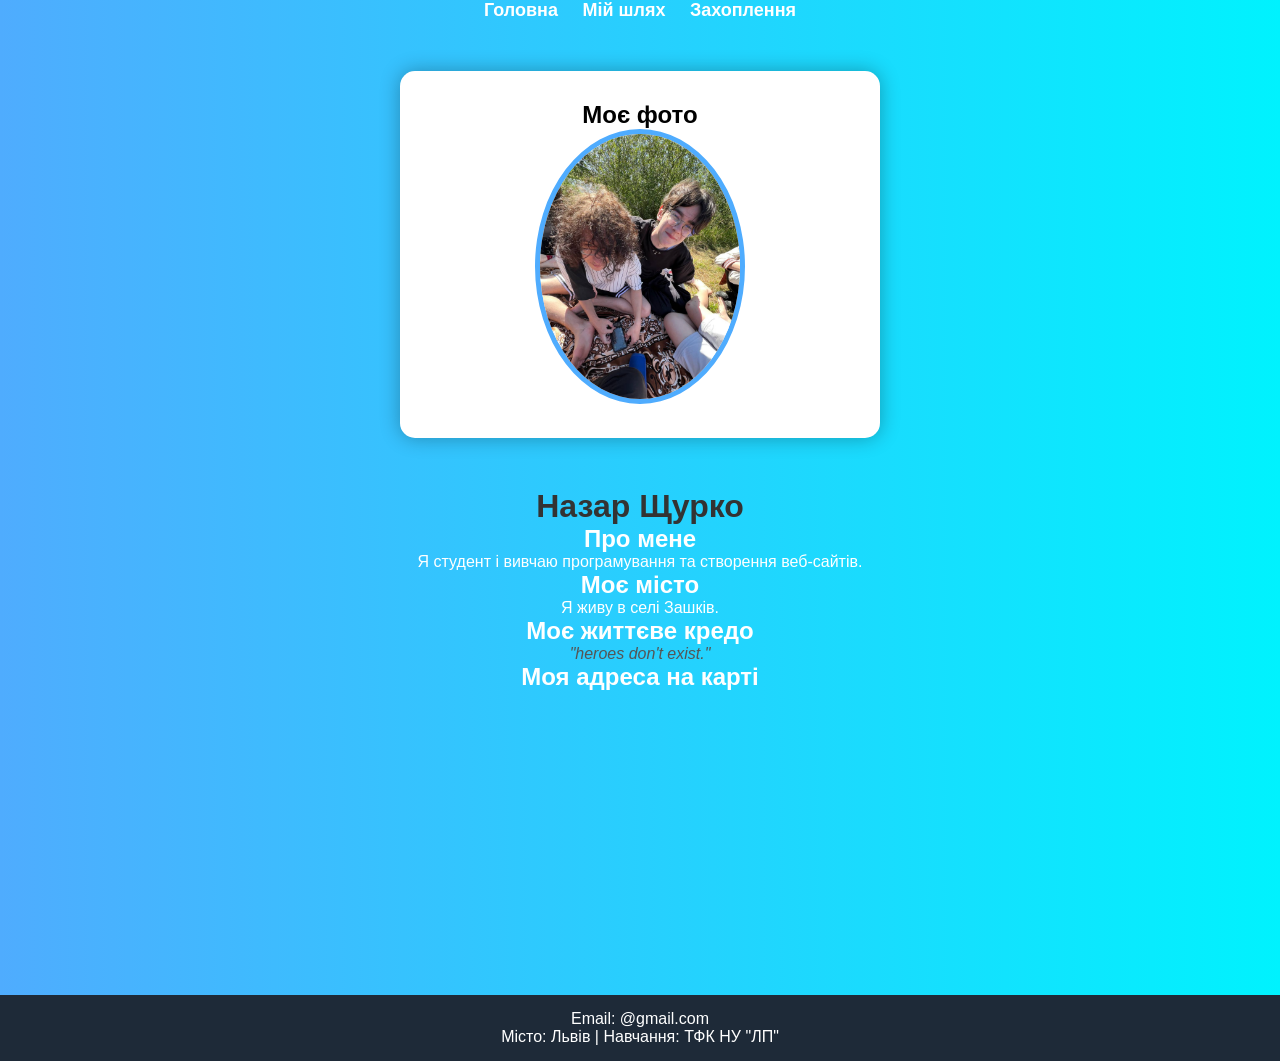
<file: index.html>
<!DOCTYPE html>
<html>
<head>
<meta charset="UTF-8">
<title>Моя особиста сторінка</title>

<link rel="stylesheet" href="style.css">

</head>

<body>

<nav>
<a href="index.html">Головна</a>
<a href="page2.html">Мій шлях</a>
<a href="page3.html">Захоплення</a>
</nav>

<div class="card">
<h2>Моє фото</h2>
<img src="photo.jpg.jpg">
</div>

<h1>Назар Щурко</h1>

<h2>Про мене</h2>
<p>Я студент і вивчаю програмування та створення веб-сайтів.</p>

<h2>Моє місто</h2>
<p>Я живу в селі Зашків.</p>

<h2>Моє життєве кредо</h2>
<p class="credo">
"heroes don't exist."
</p>

<h2>Моя адреса на карті</h2>

<iframe src="https://www.google.com/maps/embed?pb=!1m18!1m12!1m3!1d25484.68682073493!2d23.973493029459068!3d49.95158028948669!2m3!1f0!2f0!3f0!3m2!1i1024!2i768!4f13.1!3m3!1m2!1s0x473ad90e2e64aa71%3A0x5a4e034f9f24f74!2z0JfQsNGI0LrRltCyLCDQm9GM0LLRltCy0YHRjNC60LAg0L7QsdC70LDRgdGC0YwsIDgwMzc1!5e1!3m2!1suk!2sua!4v1773358990924!5m2!1suk!2sua"
width="350" height="250" style="border:0;" allowfullscreen="" loading="lazy">
</iframe>

</div>
<footer>
<p>Email: @gmail.com</p>
<p>Місто: Львів | Навчання: ТФК НУ "ЛП"</p>
</footer>
</body>
</html>
</file>
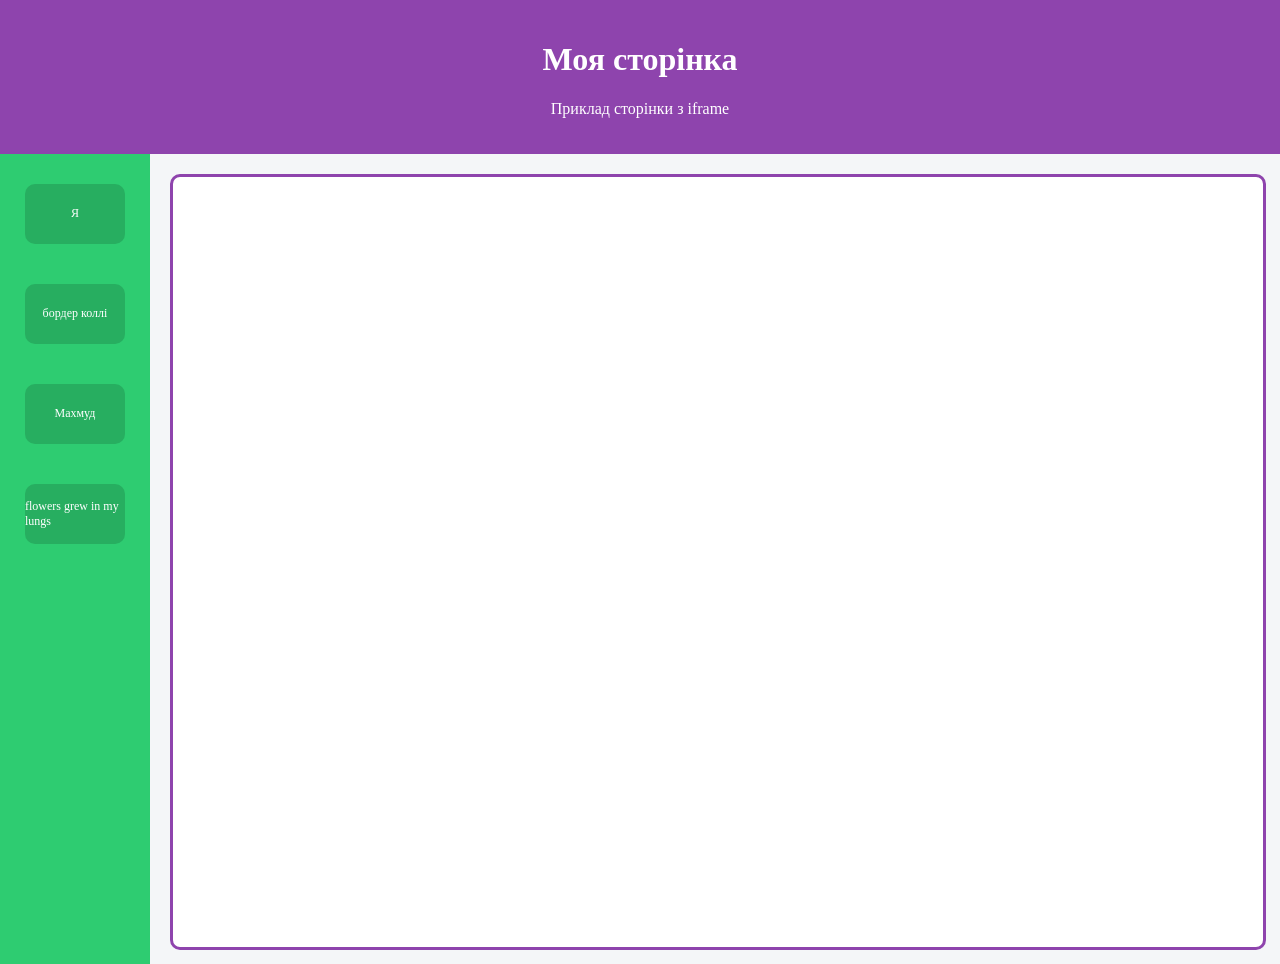
<file: 13/index.html>
<!DOCTYPE html>
<html>
<head>
<meta charset="UTF-8">
<title>Моя галерея</title>

<link rel="stylesheet" href="style.css">

</head>

<body>

<header>
<h1>Моя сторінка</h1>
<p>Приклад сторінки з iframe</p>
</header>

<div class="container">

<nav class="sidebar">

<a href="page1.html" target="frame">Я</a>
<a href="page2.html" target="frame">бордер коллі</a>
<a href="page3.html" target="frame">Махмуд</a>
<a href="page4.html" target="frame">flowers grew in my lungs</a>

</nav>

<main class="content">

<iframe name="frame"></iframe>

</main>

</div>

</body>
</html>
</file>
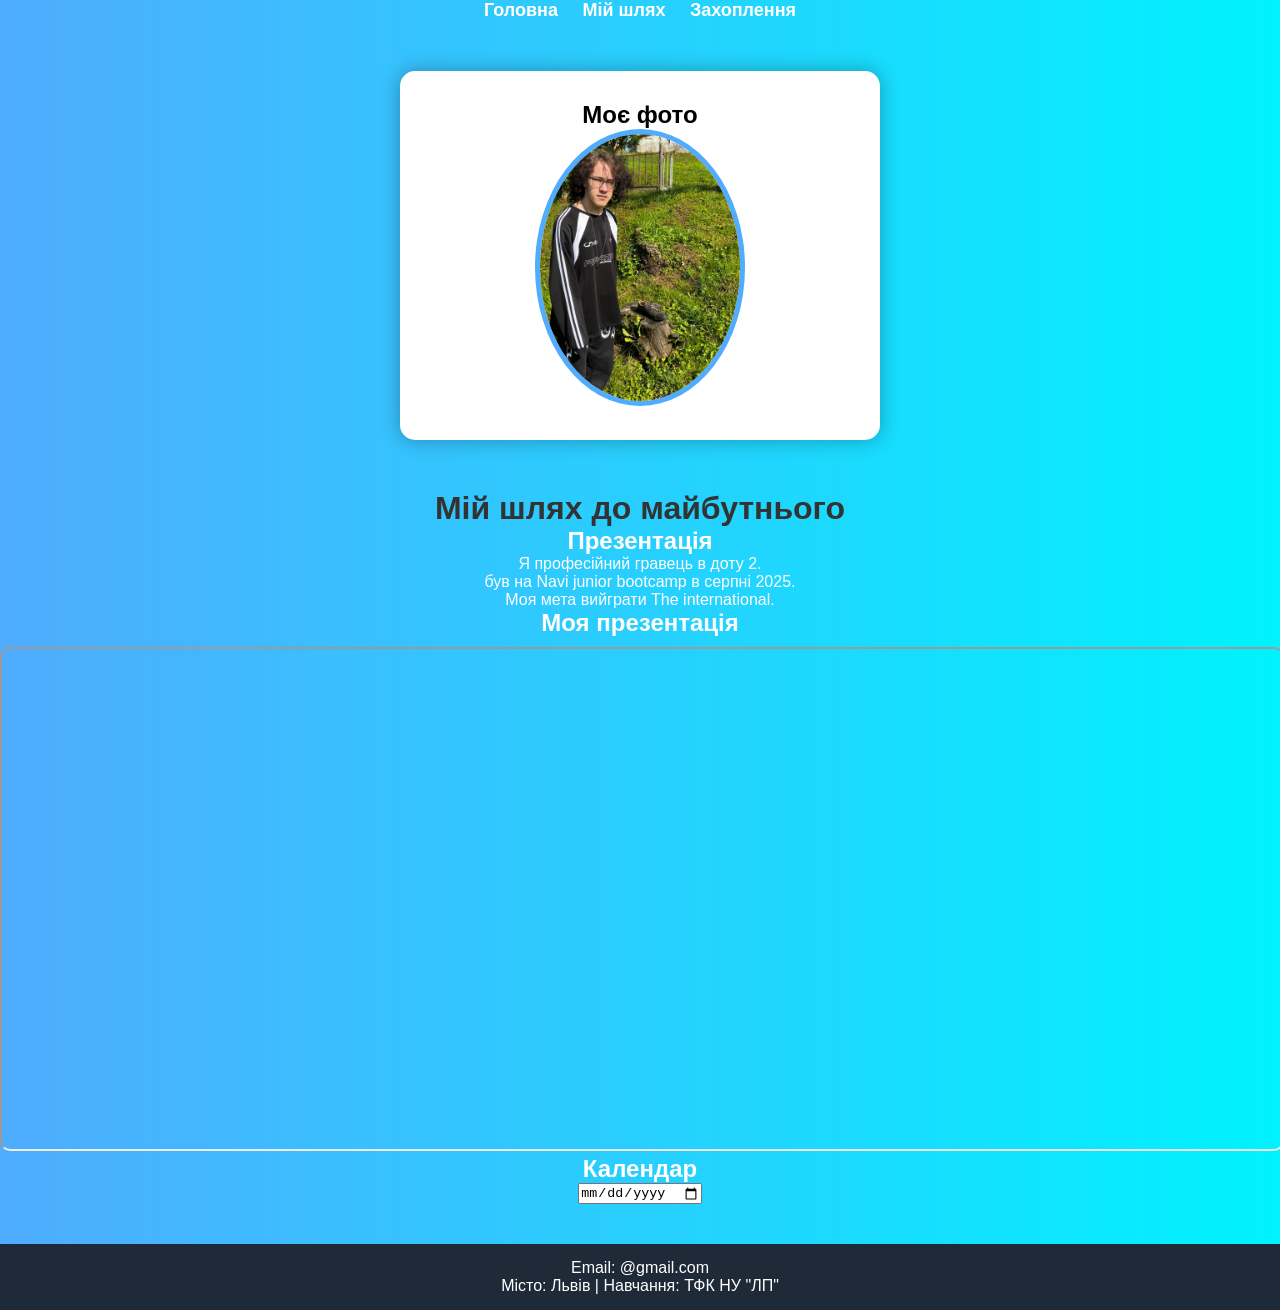
<file: page2.html>
<!DOCTYPE html>
<html>
<head>
<meta charset="UTF-8">
<title>Мій шлях до майбутнього</title>

<link rel="stylesheet" href="style.css">



<body>

    
<nav>
<a href="index.html">Головна</a>
<a href="page2.html">Мій шлях</a>
<a href="page3.html">Захоплення</a>
</nav>

<div class="card">
<h2>Моє фото</h2>
<img src="photo.pepe.jpg">
</div>

<h1>Мій шлях до майбутнього</h1>

<h2>Презентація</h2>

<div class="slide">Я професійний гравець в доту 2.</div>
<div class="slide">був на Navi junior bootcamp в серпні 2025.</div>
<div class="slide">Моя мета вийграти The international.</div>


<h2>Моя презентація</h2>

<iframe src="Презентація1.pdf" width="100%" height="500"></iframe>


<h2>Календар</h2>

<input type="date">

</div>
<footer>
<p>Email: @gmail.com</p>
<p>Місто: Львів | Навчання: ТФК НУ "ЛП"</p>
</footer>
</body>
</html>
</file>
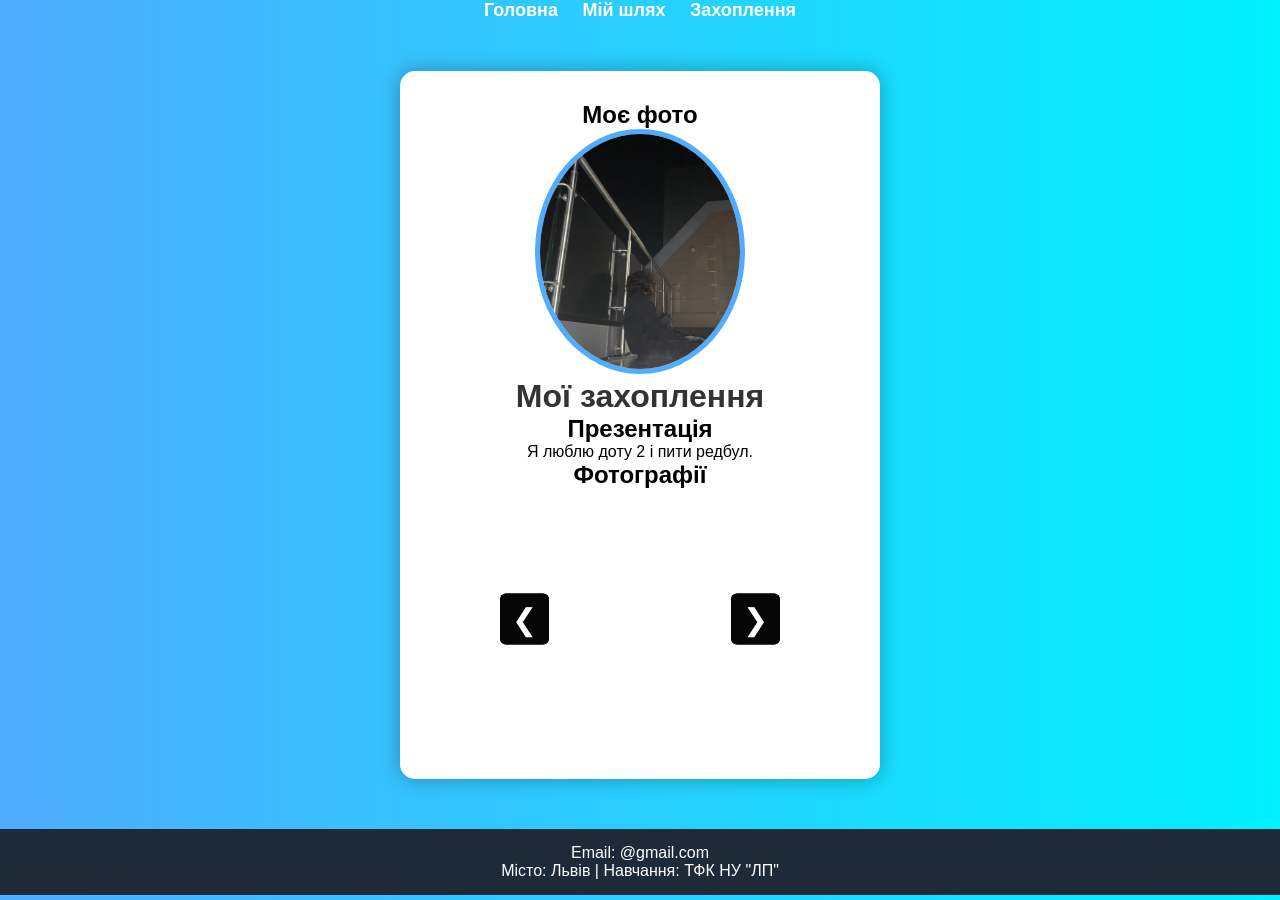
<file: page3.html>
<!DOCTYPE html>
<html>
<head>
<meta charset="UTF-8">
<title>Мої захоплення</title>

<link rel="stylesheet" href="style.css">

</head>

<body>

<nav>
<a href="index.html">Головна</a>
<a href="page2.html">Мій шлях</a>
<a href="page3.html">Захоплення</a>
</nav>

<div class="card">

<h2>Моє фото</h2>
<img src="photo.123.jpg">

<h1>Мої захоплення</h1>

<h2>Презентація</h2>
<p>Я люблю доту 2 і пити редбул.</p>

<h2>Фотографії</h2>

<div class="slider">

<input type="radio" name="slide" id="s1" checked>
<input type="radio" name="slide" id="s2">
<input type="radio" name="slide" id="s3">
<input type="radio" name="slide" id="s4">

<div class="slides">

<div class="slide">
<img src="photo.meepo.jpeg">
</div>

<div class="slide">
<img src="photo.nogi.webp">
</div>

<div class="slide">
<img src="photo.pidor.webp">
</div>

<div class="slide">
<img src="photo.veselka.webp">
</div>

</div>

<div class="arrows">

<label for="s4" class="left">&#10094;</label>
<label for="s2" class="right">&#10095;</label>

<label for="s1" class="left">&#10094;</label>
<label for="s3" class="right">&#10095;</label>

<label for="s2" class="left">&#10094;</label>
<label for="s4" class="right">&#10095;</label>

<label for="s3" class="left">&#10094;</label>
<label for="s1" class="right">&#10095;</label>

</div>

<div class="dots">

<label for="s1"></label>
<label for="s2"></label>
<label for="s3"></label>
<label for="s4"></label>

</div>

</div>

</div>
<footer>
<p>Email: @gmail.com</p>
<p>Місто: Львів | Навчання: ТФК НУ "ЛП"</p>
</footer>
</body>
</html>
</file>
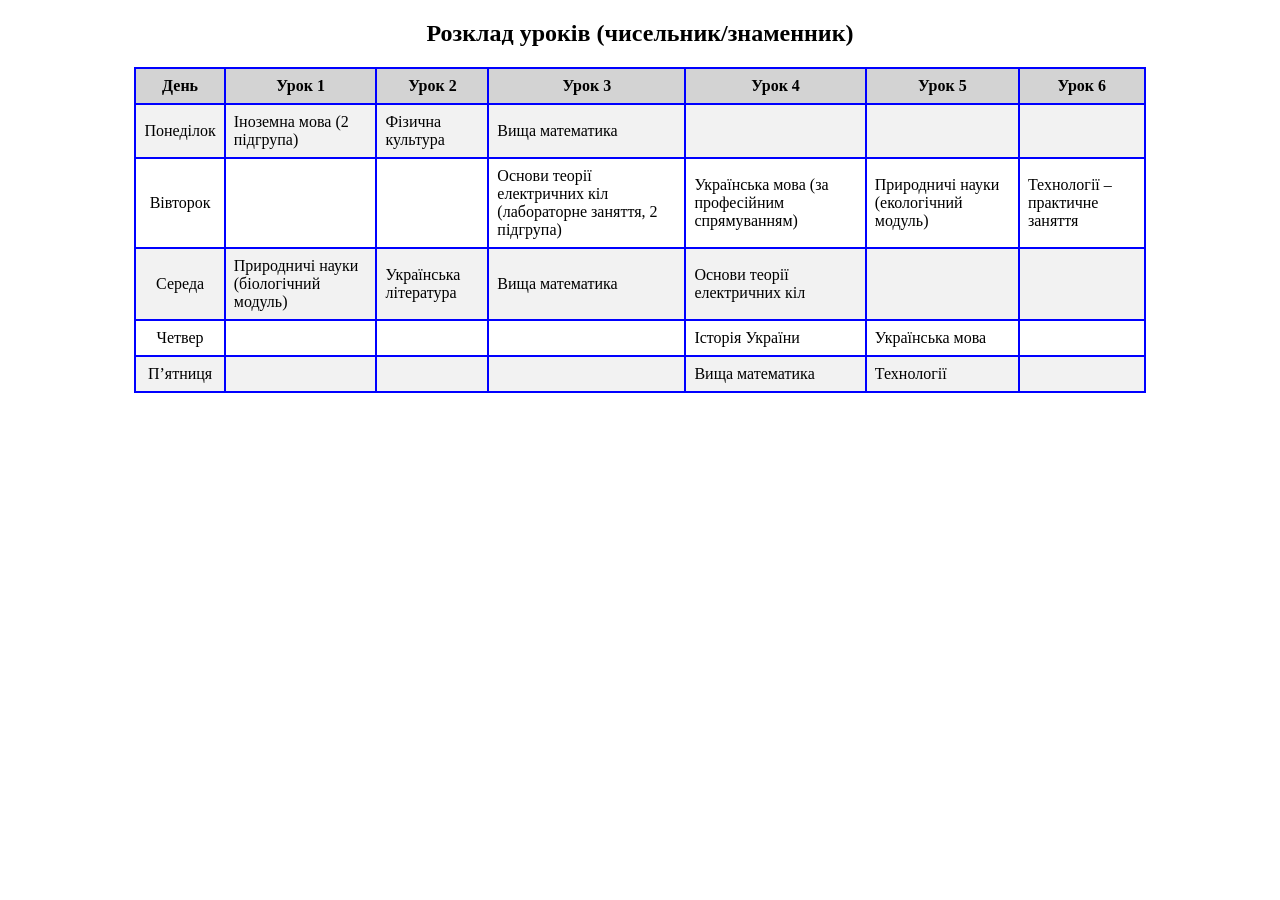
<file: розклад.html>
<!DOCTYPE html>
<html>
<head>
<meta charset="UTF-8">
<title>Розклад уроків з чисельником/знаменником</title>
<style>
    table {
        border-collapse: collapse;
        width: 80%;
        margin: auto;
        font-family: "Times New Roman", serif;
    }
    th, td {
        border: 2px solid #0000FF;
        padding: 8px;
        text-align: center;
    }
    th {
        background-color: lightgray;
    }
    td.subject {
        text-align: left;
    }
    tr:nth-child(even) td {
        background-color: #f2f2f2;
    }
</style>
</head>
<body>

<h2 align="center">Розклад уроків (чисельник/знаменник)</h2>

<table>
<tr>
    <th>День</th>
    <th>Урок 1</th>
    <th>Урок 2</th>
    <th>Урок 3</th>
    <th>Урок 4</th>
    <th>Урок 5</th>
    <th>Урок 6</th>
</tr>

<tr>
    <td>Понеділок</td>
    <td class="subject">Іноземна мова (2 підгрупа)</td>
    <td class="subject">Фізична культура<br><i></i></td>
    <td class="subject">Вища математика</td>
    <td></td>
    <td></td>
    <td></td>
</tr>

<tr>
    <td>Вівторок</td>
    <td></td>
    <td></td>
    <td class="subject">Основи теорії електричних кіл (лабораторне заняття, 2 підгрупа)</td>
    <td class="subject">Українська мова (за професійним спрямуванням)</td>
    <td class="subject">Природничі науки (екологічний модуль)</td>
    <td class="subject">Технології – практичне заняття</td>
</tr>

<tr>
    <td>Середа</td>
    <td class="subject">Природничі науки (біологічний модуль)</td>
    <td class="subject">Українська література</td>
    <td class="subject">Вища математика</td>
    <td class="subject">Основи теорії електричних кіл</td>
    <td></td>
    <td></td>
</tr>

<tr>
    <td>Четвер</td>
    <td></td>
    <td></td>
    <td></td>
    <td class="subject">Історія України</td>
    <td class="subject">Українська мова</td>
    <td></td>
</tr>

<tr>
    <td>П’ятниця</td>
    <td></td>
    <td></td>
    <td></td>
    <td class="subject">Вища математика</td>
    <td class="subject">Технології</td>
    <td></td>
</tr>

</table>

</body>
</html>
</file>
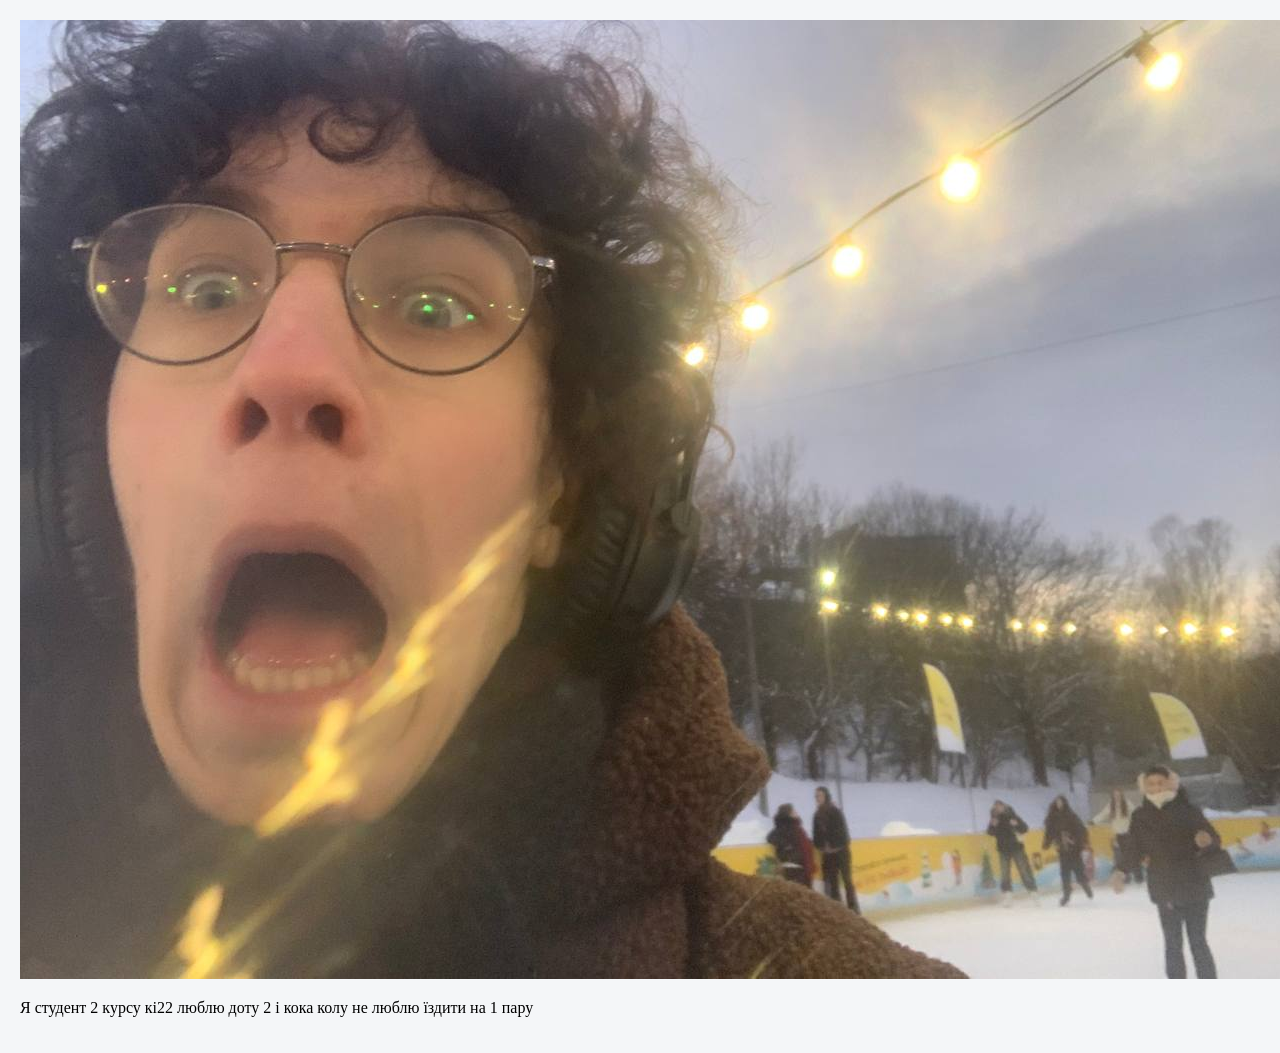
<file: 13/page1.html>
<!DOCTYPE html>
<html lang="uk">
    <head>
        <meta charset="UTF-8">
        <link rel="stylesheet" href="style.css">
    </head>

    <body class="content">
        <img src="me.jpg" alt="me">

        <p>
            Я студент 2 курсу кі22 люблю доту 2 і кока колу не люблю їздити на 1 пару
        </p>
    </body>
</html>
</file>
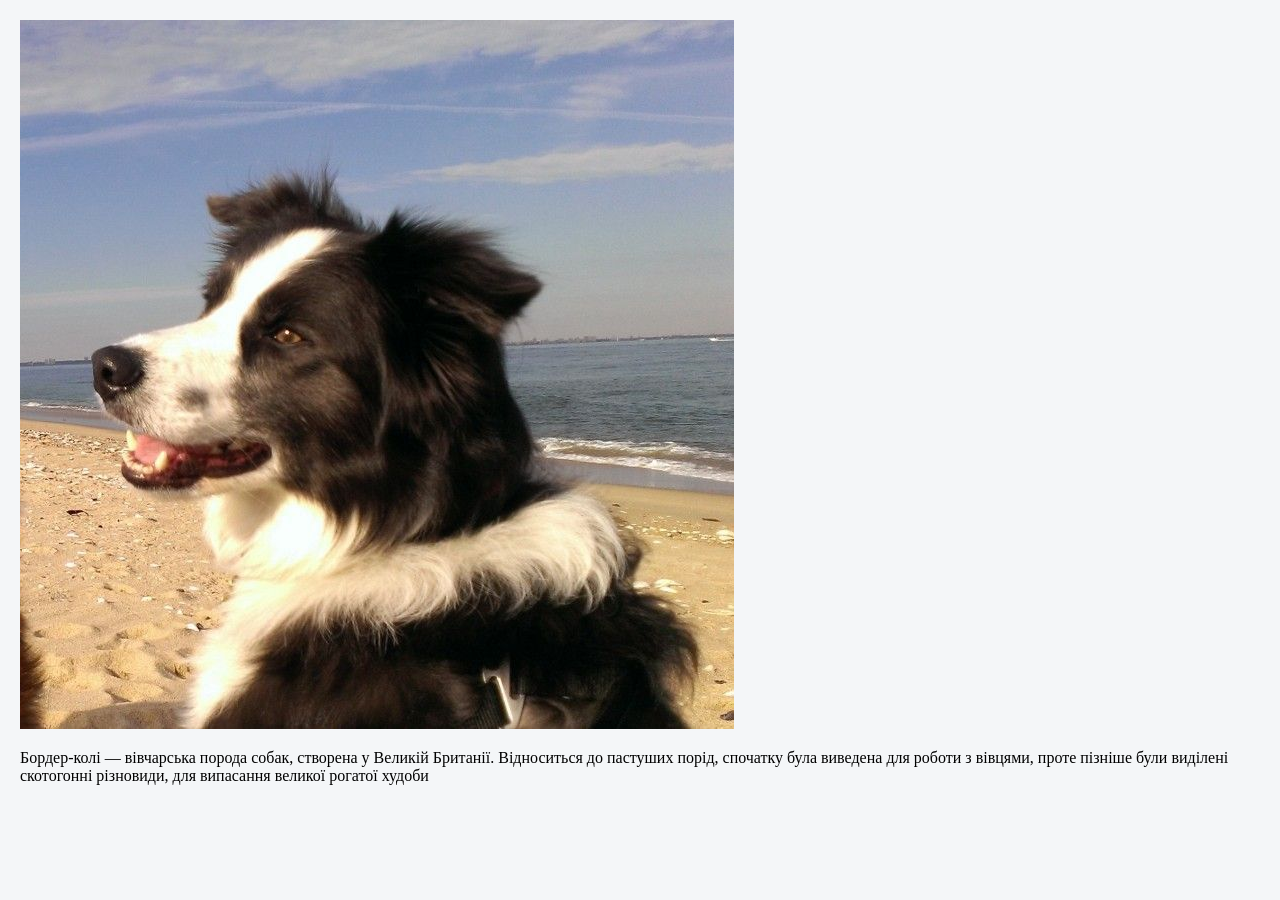
<file: 13/page2.html>
<!DOCTYPE html>
<html lang="uk">
    <head>
        <meta charset="UTF-8">
        <link rel="stylesheet" href="style.css">
    </head>

    <body class="content">
        <img src="бордер коллі.jpg" alt="собачка">

        <p>
            Бордер-колі — вівчарська порода собак, створена у Великій Британії. Відноситься до пастуших порід, спочатку була виведена для роботи з вівцями, проте пізніше були виділені скотогонні різновиди, для випасання великої рогатої худоби
        </p>
    </body>
</html>
</file>
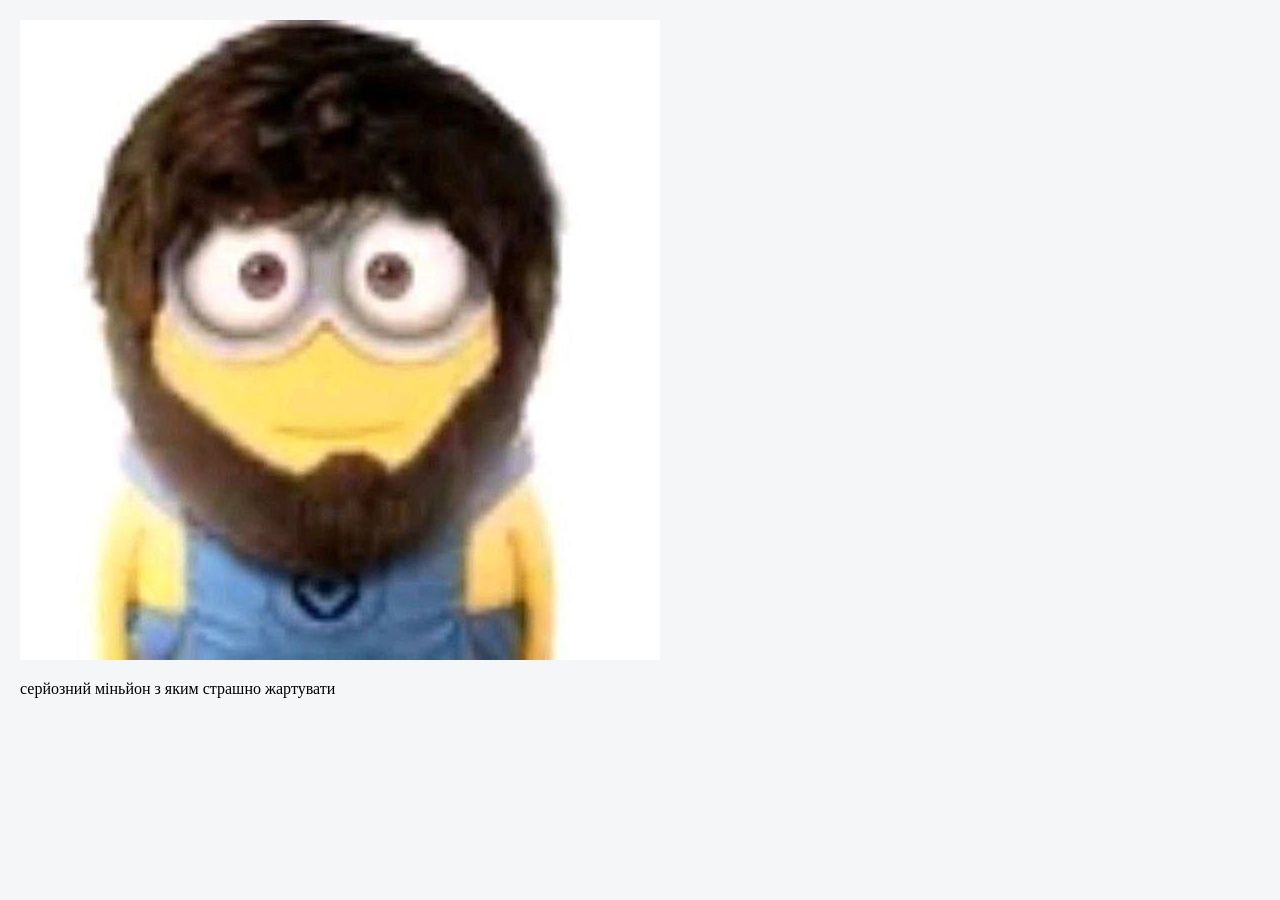
<file: 13/page3.html>
<!DOCTYPE html>
<html lang="uk">
    <head>
        <meta charset="UTF-8">
        <link rel="stylesheet" href="style.css">
    </head>

    <body class="content">
        <img src="махмуд.jpg" alt="махмуд">

        <p>
            серйозний міньйон з яким страшно жартувати
    </body>
</html>
</file>
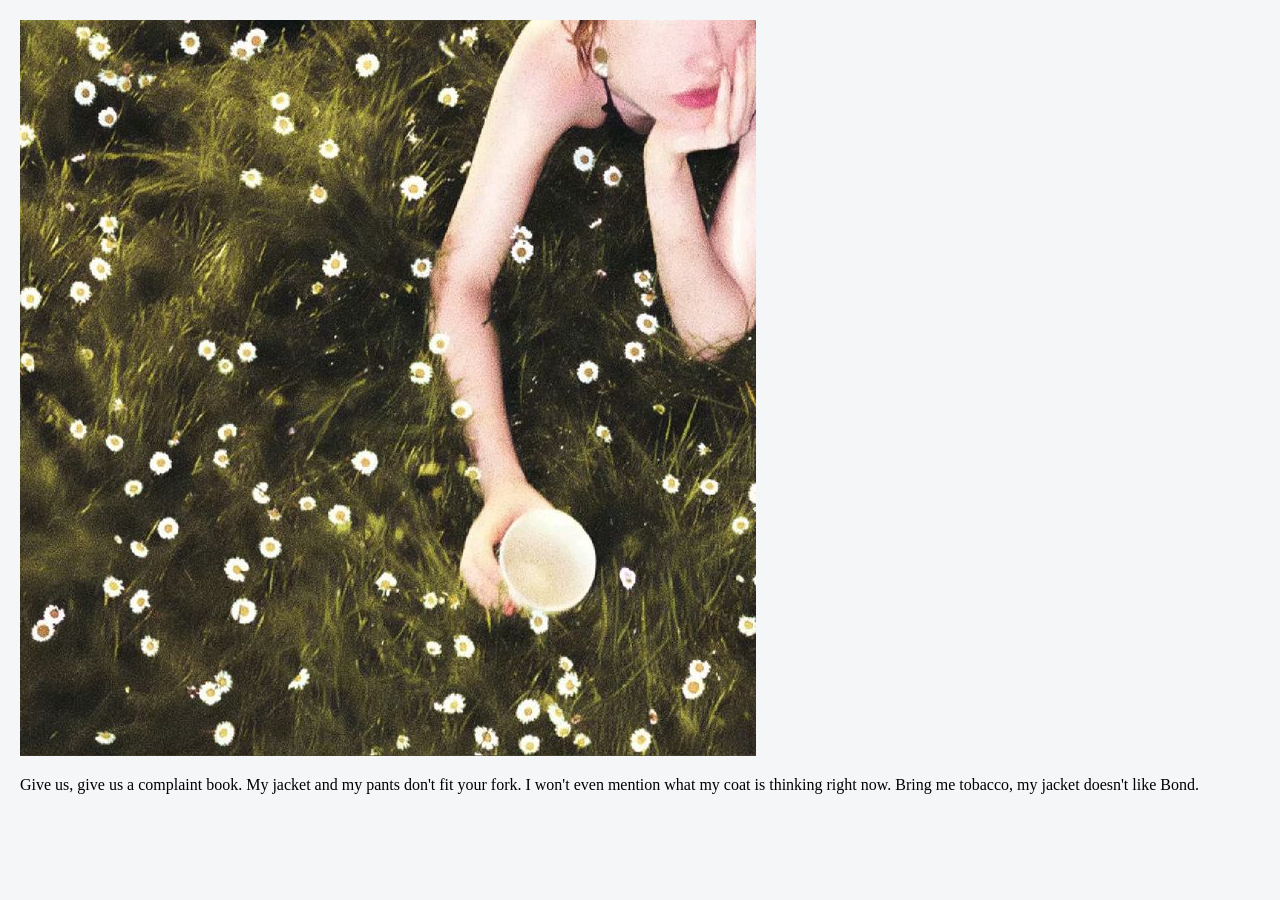
<file: 13/page4.html>
<!DOCTYPE html>
<html lang="uk">
    <head>
        <meta charset="UTF-8">
        <link rel="stylesheet" href="style.css">
    </head>

    <body class="content">
        <img src="кок.jpg" alt="обложка">

        <p>
            Give us, give us a complaint book.
My jacket and my pants don't fit your fork.
I won't even mention what my coat is thinking right now.
Bring me tobacco, my jacket doesn't like Bond.
    </body>
</html>
</file>
<file: style.css>
* {
    margin: 0;
    padding: 0
}

body{
font-family: Arial;
background: linear-gradient(to right, #4facfe, #00f2fe);
text-align: center;
color: white;
}

.card{
background: white;
color: black;
width: 420px;
margin: 50px auto;
padding: 30px;
border-radius: 15px;
box-shadow: 0 0 20px rgba(0,0,0,0.3);
}

img{
width:200px;
border-radius:50%;
border:5px solid #4facfe;
}

h1{
color:#333;
}

.credo{
font-style: italic;
color:#555;
}

iframe{
border-radius:10px;
margin-top:10px;
}

nav{
margin-bottom:20px;
}

nav a{
margin:10px;
font-size:18px;
color:white;
text-decoration:none;
font-weight:bold;
}

nav a:hover{
text-decoration:underline;
}

/* -------- КАРУСЕЛЬ -------- */

/* -------- КАРУСЕЛЬ -------- */

.slider{
position:relative;
width:300px;
height:220px;
margin:20px auto;
overflow:hidden;
}

.slides{
display:flex;
width:400%;
height:100%;
transition:0.5s;
}

.slide{
width:100%;
flex-shrink:0;
display:flex;
justify-content:center;
align-items:center;
}

.slide img{
width:300px;
height:200px;
object-fit:cover;
border-radius:10px;
border:none;
}

input[type=radio]{
display:none;
}

#s1:checked ~ .slides{
transform:translateX(0);
}

#s2:checked ~ .slides{
transform:translateX(-100%);
}

#s3:checked ~ .slides{
transform:translateX(-200%);
}

#s4:checked ~ .slides{
transform:translateX(-300%);
}

/* стрілки */

.arrows label{
position:absolute;
top:50%;
transform:translateY(-50%);
font-size:30px;
color:white;
background:rgba(0,0,0,0.6);
padding:8px 12px;
cursor:pointer;
border-radius:6px;
}

.left{
left:10px;
}

.right{
right:10px;
}

/* крапочки */

.dots{
text-align:center;
margin-top:10px;
}

.dots label{
display:inline-block;
width:12px;
height:12px;
background:white;
border-radius:50%;
margin:5px;
cursor:pointer;
}
footer{
    background:#1e2a38;
    color:white;
    text-align:center;
    padding:15px;
    margin-top:40px;
}
</file>
<file: 13/style.css>
body{
margin:0;
font-family:Verdana;
background:#f4f6f8;
}

header{
text-align:center;
padding:20px;
background:#8e44ad;
color:white;
}

.container{
display:flex;
height:90vh;
}

.sidebar{
width:150px;
background:#2ecc71;
display:flex;
flex-direction:column;
align-items:center;
padding-top:30px;
gap:40px;
}

.sidebar a{
text-decoration:none;
color:white;
font-size:12px;
background:#27ae60;
width:100px;
height:60px;
display:flex;
align-items:center;
justify-content:center;
border-radius:10px;
transition:0.3s;
}

.sidebar a:hover{
background:#1e8449;
transform:scale(1.1);
}

.content{
flex:1;
padding:20px;
}

iframe{
width:100%;
height:100%;
border:3px solid #8e44ad;
border-radius:10px;
background:white;
}
</file>
